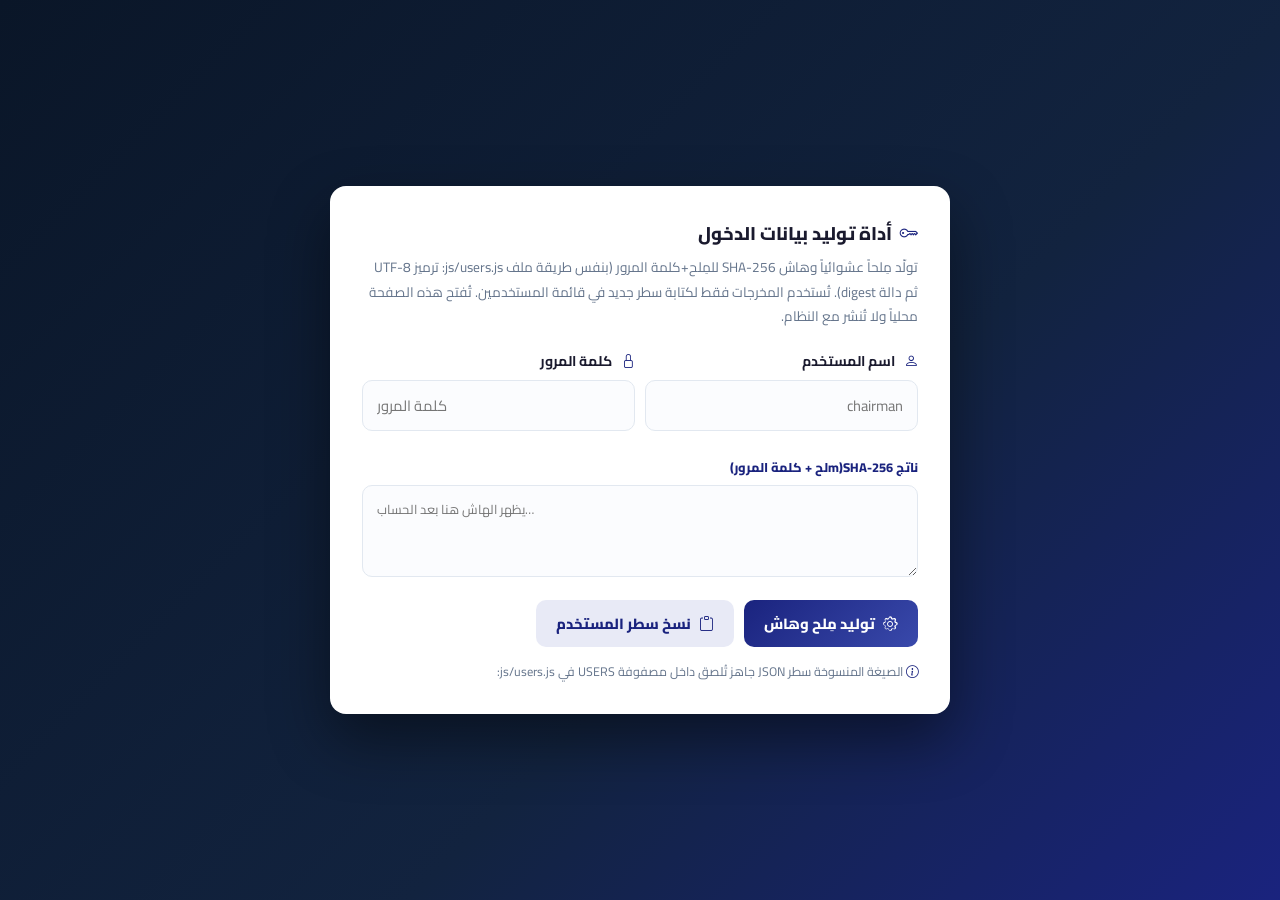
<file: tools/hash.html>
<!DOCTYPE html>
<html lang="ar" dir="rtl">
<head>
    <meta charset="UTF-8">
    <meta name="viewport" content="width=device-width, initial-scale=1.0">
    <title>أداة توليد الدخول — مقياس إنفاذ القانون</title>
    <link rel="preconnect" href="https://fonts.googleapis.com">
    <link rel="preconnect" href="https://fonts.gstatic.com" crossorigin>
    <link href="https://fonts.googleapis.com/css2?family=Cairo:wght@300;400;600;700;800;900&display=swap" rel="stylesheet">
    <link rel="stylesheet" href="https://cdn.jsdelivr.net/npm/bootstrap-icons@1.11.3/font/bootstrap-icons.min.css">
    <style>
        :root {
            --primary: #1a237e;
            --primary-light: #283593;
            --bg: #f0f2f5;
            --card-bg: #ffffff;
            --text: #1a1a2e;
            --text-secondary: #64748b;
            --border: #e2e8f0;
            --radius: 16px;
        }
        * { margin: 0; padding: 0; box-sizing: border-box; }
        body {
            font-family: 'Cairo', sans-serif;
            background: linear-gradient(135deg, #0a1628, #12233f 60%, #1a237e);
            color: var(--text);
            min-height: 100vh;
            direction: rtl;
            display: flex;
            align-items: center;
            justify-content: center;
            padding: 24px;
        }
        .tool-card {
            width: 620px;
            max-width: 96vw;
            background: var(--card-bg);
            border-radius: var(--radius);
            padding: 30px 32px;
            box-shadow: 0 25px 60px rgba(0,0,0,.45);
        }
        h1 { font-size: 1.15rem; font-weight: 800; display: flex; align-items: center; gap: 8px; margin-bottom: 4px; }
        h1 i { color: var(--primary); }
        p.sub { color: var(--text-secondary); font-size: .85rem; line-height: 1.8; margin-bottom: 20px; }
        .field { margin-bottom: 16px; }
        .field label { display: block; font-weight: 700; font-size: .88rem; margin-bottom: 6px; }
        .field label i { color: var(--primary); margin-left: 6px; }
        input, textarea {
            width: 100%;
            padding: 11px 14px;
            border: 1px solid var(--border);
            border-radius: 10px;
            font-family: 'Cairo', sans-serif;
            font-size: .92rem;
            outline: none;
            background: #fbfcfe;
        }
        input:focus, textarea:focus { border-color: var(--primary-light); }
        textarea { min-height: 92px; resize: vertical; direction: ltr; text-align: left; font-size: .8rem; }
        .row { display: flex; gap: 10px; }
        .row .field { flex: 1; }
        button {
            display: inline-flex;
            align-items: center;
            gap: 8px;
            padding: 10px 20px;
            border: none;
            border-radius: 10px;
            background: linear-gradient(135deg, #1a237e, #3949ab);
            color: #fff;
            font-family: 'Cairo', sans-serif;
            font-size: .92rem;
            font-weight: 800;
            cursor: pointer;
        }
        button.secondary {
            background: #e8eaf6;
            color: var(--primary);
        }
        .result { margin-top: 8px; }
        .result-label { font-size: .8rem; font-weight: 800; color: var(--primary); margin-bottom: 6px; }
        .result-box {
            background: #0f172a;
            color: #c7d2fe;
            border-radius: 10px;
            padding: 12px 14px;
            font-family: Consolas, monospace;
            font-size: .78rem;
            direction: ltr;
            text-align: left;
            white-space: pre-wrap;
            word-break: break-all;
            line-height: 1.7;
        }
        .hint { font-size: .78rem; color: var(--text-secondary); line-height: 1.8; margin-top: 14px; }
        .hint i { color: var(--primary); }
    </style>
</head>
<body>
    <div class="tool-card">
        <h1><i class="bi bi-key"></i> أداة توليد بيانات الدخول</h1>
        <p class="sub">
            تولّد مِلحاً عشوائياً وهاش SHA-256 للمِلح+كلمة المرور (بنفس طريقة ملف
            <bdi dir="ltr">js/users.js</bdi>: ترميز UTF-8 ثم دالة digest). تُستخدم
            المخرجات فقط لكتابة سطر جديد في قائمة المستخدمين. تُفتح هذه الصفحة محلياً
            ولا تُنشر مع النظام.
        </p>

        <div class="row">
            <div class="field">
                <label for="username"><i class="bi bi-person"></i> اسم المستخدم</label>
                <input id="username" placeholder="chairman">
            </div>
            <div class="field">
                <label for="password"><i class="bi bi-lock"></i> كلمة المرور</label>
                <input id="password" type="password" placeholder="كلمة المرور" dir="ltr">
            </div>
        </div>

        <div class="result">
            <div class="result-label">ناتج SHA-256(mِلح + كلمة المرور)</div>
            <textarea id="outHash" readonly placeholder="يظهر الهاش هنا بعد الحساب…"></textarea>
        </div>

        <div style="display:flex;gap:10px;margin-top:14px;flex-wrap:wrap">
            <button id="genBtn"><i class="bi bi-gear"></i> توليد مِلح وهاش</button>
            <button id="copyBtn" class="secondary"><i class="bi bi-clipboard"></i> نسخ سطر المستخدم</button>
        </div>

        <div class="hint">
            <i class="bi bi-info-circle"></i>
            الصيغة المنسوخة سطر JSON جاهز تُلصق داخل مصفوفة
            <bdi dir="ltr">USERS</bdi> في
            <bdi dir="ltr">js/users.js</bdi>:
            <span id="copyReady" style="font-family:Consolas,monospace;font-size:.74rem;color:#37474f"></span>
        </div>
    </div>

    <script>
        'use strict';
        (function () {
            var userEl = document.getElementById('username');
            var passEl = document.getElementById('password');
            var outEl = document.getElementById('outHash');
            var copyReady = document.getElementById('copyReady');
            var last = { username: '', salt: '', hash: '' };

            function randHex(len) {
                var bytes = new Uint8Array(len / 2);
                crypto.getRandomValues(bytes);
                return Array.from(bytes, function (b) { return b.toString(16).padStart(2, '0'); }).join('');
            }

            async function sha256Hex(text) {
                var data = new TextEncoder().encode(text);
                var digest = await crypto.subtle.digest('SHA-256', data);
                var bytes = new Uint8Array(digest);
                var hex = '';
                for (var i = 0; i < bytes.length; i++) hex += bytes[i].toString(16).padStart(2, '0');
                return hex;
            }

            function buildLine() {
                var u = (userEl.value || '').trim().toLowerCase();
                if (!u || !last.salt) return '';
                copyReady.textContent = '{ username: \'' + u + '\', role: \'...\', name: \'...\', pages: [\'...\'], salt: \'' + last.salt + '\', hash: \'' + last.hash + '\' }';
                return JSON.stringify({ username: u, salt: last.salt, hash: last.hash }, null, 2);
            }

            document.getElementById('genBtn').addEventListener('click', async function () {
                var pass = passEl.value;
                if (!pass) {
                    outEl.value = 'أدخل كلمة المرور أولاً.';
                    copyReady.textContent = '';
                    return;
                }
                var salt = randHex(16);
                var hash = await sha256Hex(salt + pass);
                last.salt = salt;
                last.hash = hash;
                outEl.value = hash;
                buildLine();
            });

            document.getElementById('copyBtn').addEventListener('click', function () {
                var text = JSON.stringify(last);
                if (!last.hash) {
                    outEl.value = 'ولّد الهاش أولاً.';
                    return;
                }
                var line = '    { username: \'' + (userEl.value || '').trim().toLowerCase() + '\', role: \'...\', name: \'...\', pages: [\'...\'], salt: \'' + last.salt + '\', hash: \'' + last.hash + '\' },';
                navigator.clipboard.writeText(line).then(function () {
                    outEl.value = 'تم نسخ السطر: ' + line;
                }).catch(function () {
                    outEl.value = line;
                });
            });

            userEl.addEventListener('input', buildLine);
        })();
    </script>
</body>
</html>
</file>
